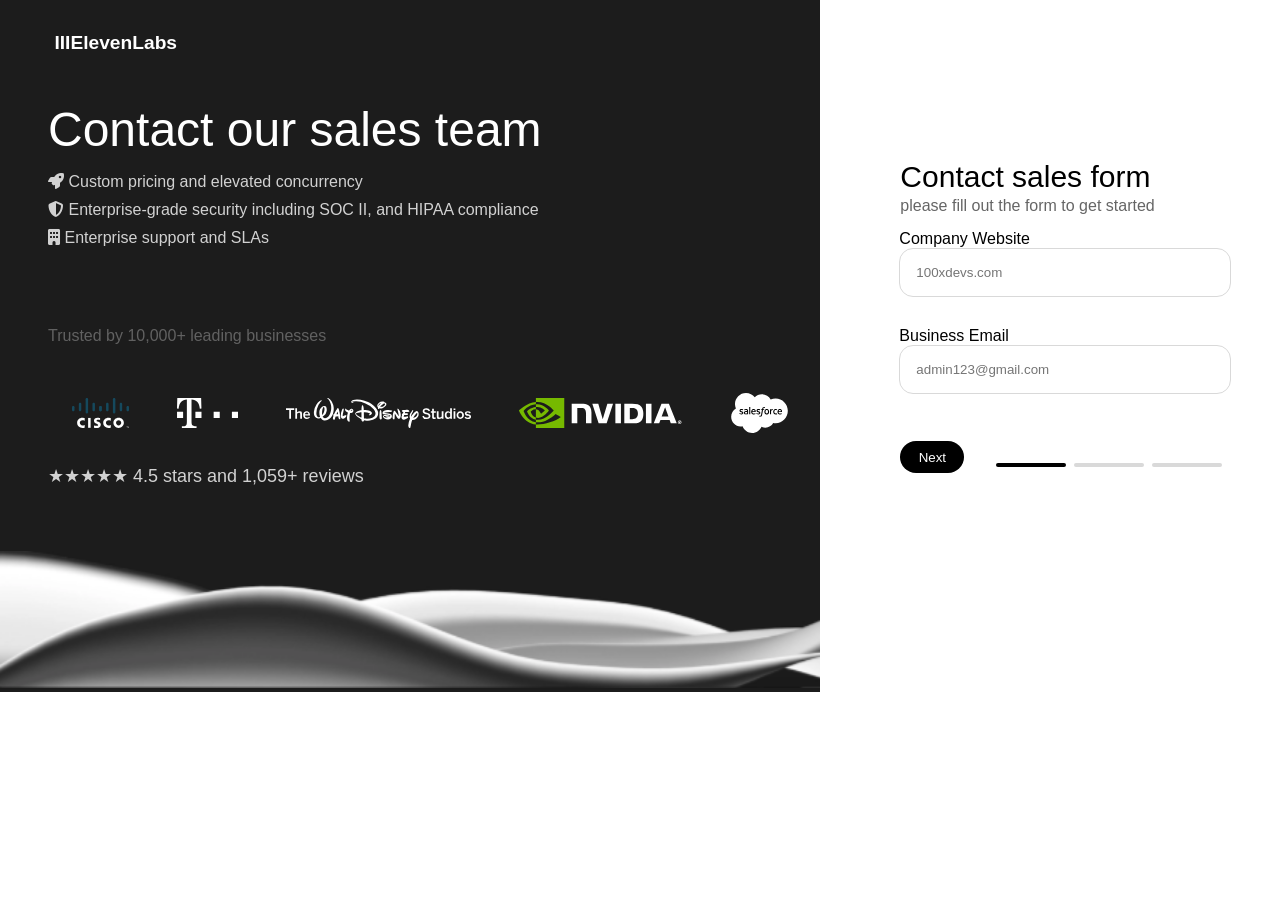
<file: week-01-HTML-CSS-assignment/elevenlab-contact-sales-page/index.html>
<!DOCTYPE html>
<html lang="en">
<head>
    <meta charset="UTF-8">
    <meta name="viewport" content="width=device-width, initial-scale=1.0">
    <title>ElevenLabs Contact Sales Page</title>
    <link rel="stylesheet" href="index.css">
    <link rel="stylesheet"
href="https://cdnjs.cloudflare.com/ajax/libs/font-awesome/6.7.2/css/all.min.css">

</head>
<body>
    <section class="left">
        <div class="top">
        <h3>IIIElevenLabs</h3>
        <p>Contact our sales team</p>
        <div class="text">
        <div class="text1">
            <i class="fa-solid fa-rocket"></i>
            <span>Custom pricing and elevated concurrency</span>
        </div>
        <div class="text2">
            <i class="fa-solid fa-shield-halved"></i>
            <span>Enterprise-grade security including SOC II, and HIPAA compliance</span>
            
        </div>
        <div class="text3">
            <i class="fa-solid fa-building"></i>
            <span> Enterprise support and SLAs</span>
        </div>
        </div>
        </div>
        <div class="bottom">
            <p>Trusted by 10,000+ leading businesses</p>
            
            <div class="companies-logo">
                <img class="cisco" src="./assets/Cisco_logo.svg" alt="cisco">
                <img class="telekom" src="./assets/Telekom_Logo_2013_white.svg" alt="deutsche-telekom">
                <img class="disney" src="./assets/Walt_Disney_Studios_Logo.svg" alt="walt-disnep-studios">
                <img class="nvidia" src="./assets/NVIDIA_logo_white.svg" alt="nvidia">
                <img class="salesforce" src="./assets/Salesforce Logo - White - zonalogo.com.svg" alt="salesforce">
    
            </div>
            <div class="rating">
                ★★★★★ 4.5 stars and 1,059+ reviews
            </div>

        </div>    
        <img class="img" src="./assets/bottom.png" alt="">
    </section>


    <section class="right">
        <p>Contact sales form</p>

        <span >please fill out the form to get started </span>
        <div class="form-container">
            <div class="input-group">
                <label >Company Website</label>
                <input type="text" placeholder="100xdevs.com">
            </div>
            <div class="input-group">
                <label >Business Email</label>
                <input type="text" placeholder="admin123@gmail.com">
            </div>
        </div>
        <div class="footer">
            <button>Next</button>
            <div class="progress">
                 <div class="active"></div>
                 <div class="line"></div>
                 <div class="line"></div>
              </div>
           
        </div>
        
    </section>


    
</body>
</html>
</file>
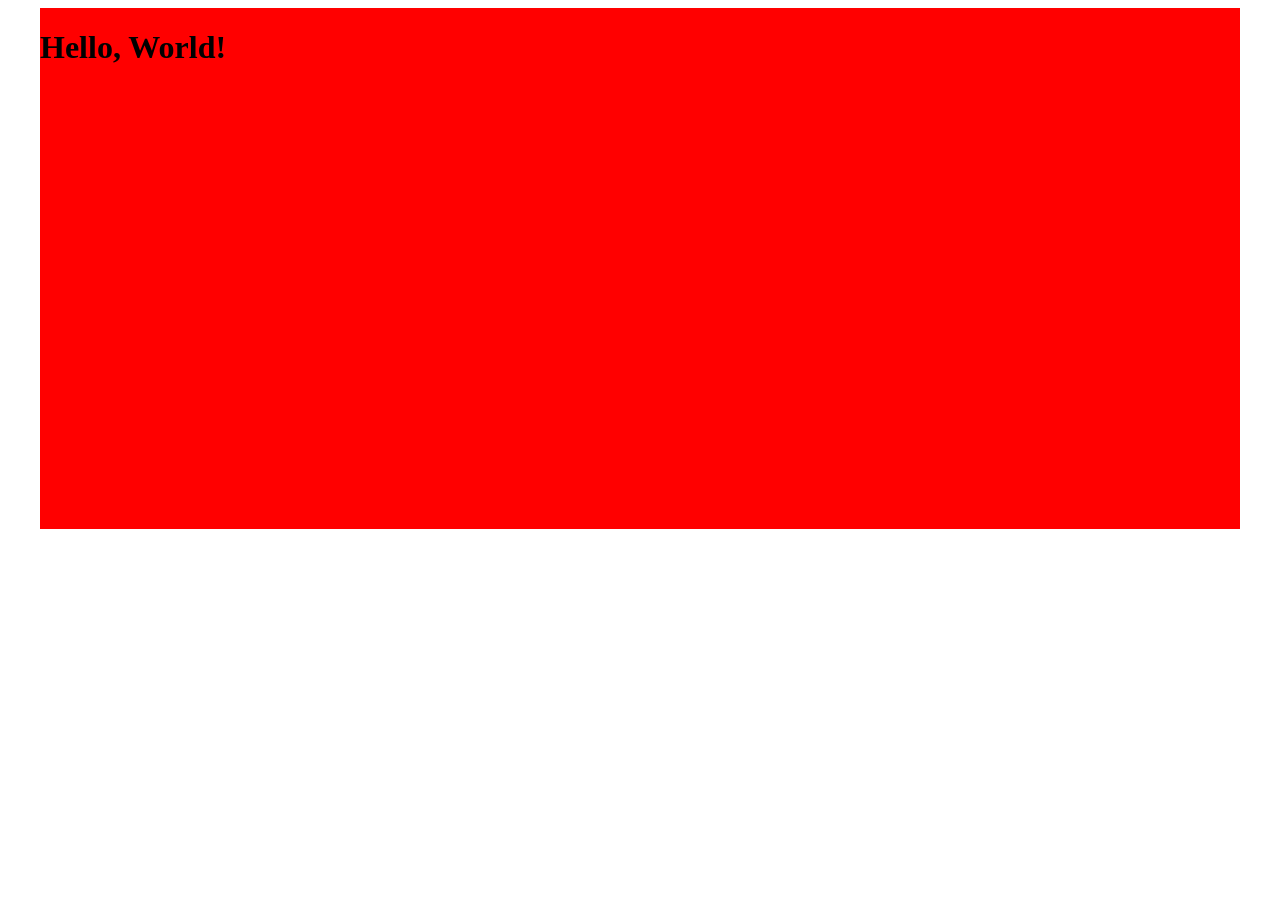
<file: week-1/assignment-1/index.html>
<!DOCTYPE html>
<html lang="en">
<head>
    <meta charset="UTF-8">
    <meta name="viewport" content="width=device-width, initial-scale=1.0">
    <title>0-horizontal-align</title>
    <style>
        .container{
           
            background-color:red;
            width:1200px;
            
        }
        .content{
            height:500px;
           
        }
        .display{
            display:flex;
            justify-content:center;
        }
    </style>
</head>
<body>
    <div class="display" >
    <div class="container" >
        <div class="content">
            <h1>Hello, World!</h1>
        </div>
    </div>
    </div>
</body>
</html>
</file>
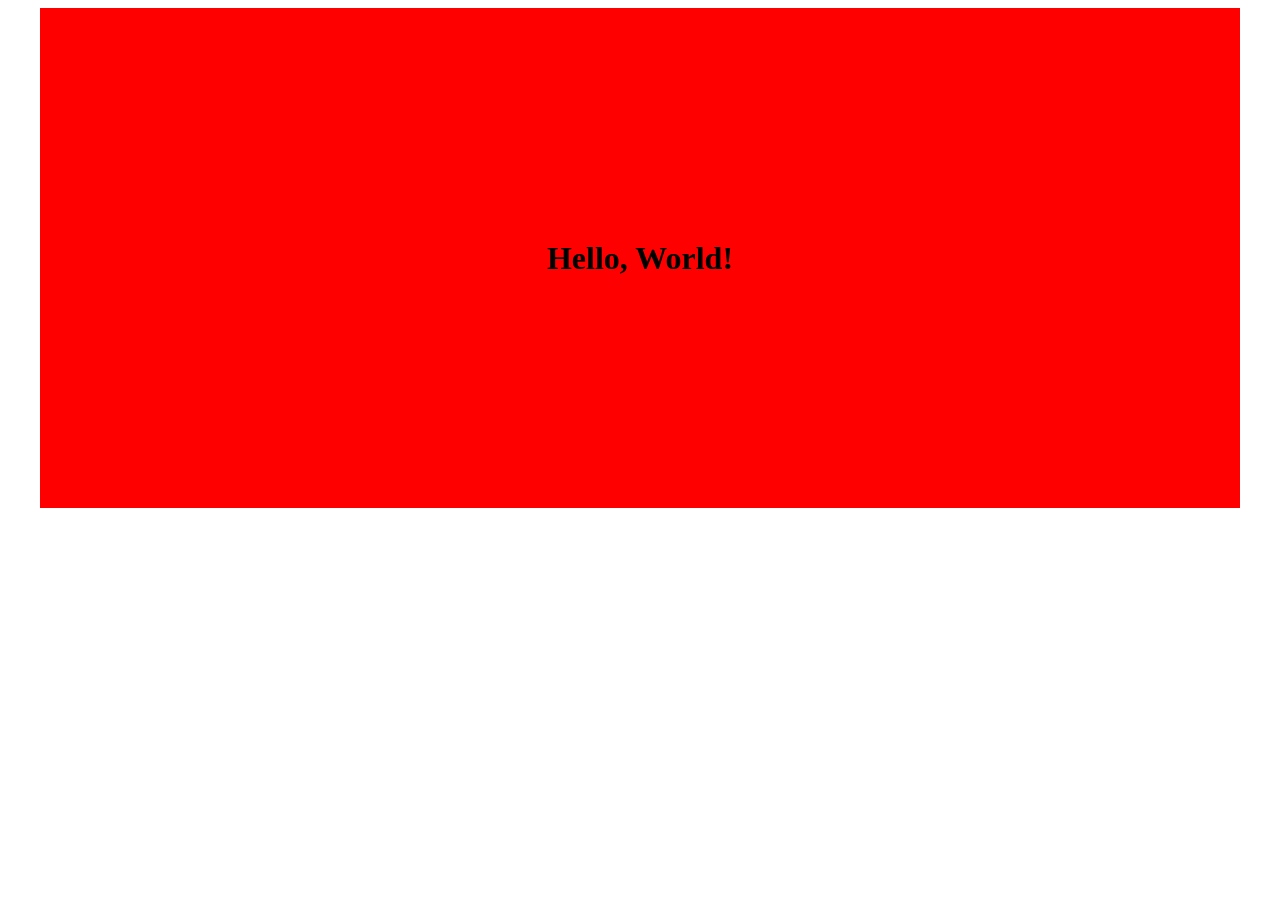
<file: week-01-HTML-CSS-assignment/assignment-1/1.html>
<!DOCTYPE html>
<html lang="en">
<head>
    <meta charset="UTF-8">
    <meta name="viewport" content="width=device-width, initial-scale=1.0">
    <title>1-vertical-align</title>
    <style>
        .container{
            background-color:red;
            width:1200px;
            
        }
        .content{
            height:500px;
            display:flex;
            justify-content:center;
            align-items:center;
           
        }
        .display{
            display:flex;
            justify-content:center;
        }
        </style>
</head>
<body>
    <div class="display">
        <div class="container">
            <div class="content">
                <h1>Hello, World!</h1>
            </div>
        </div>
    </div>
    
</body>
</html>
</file>
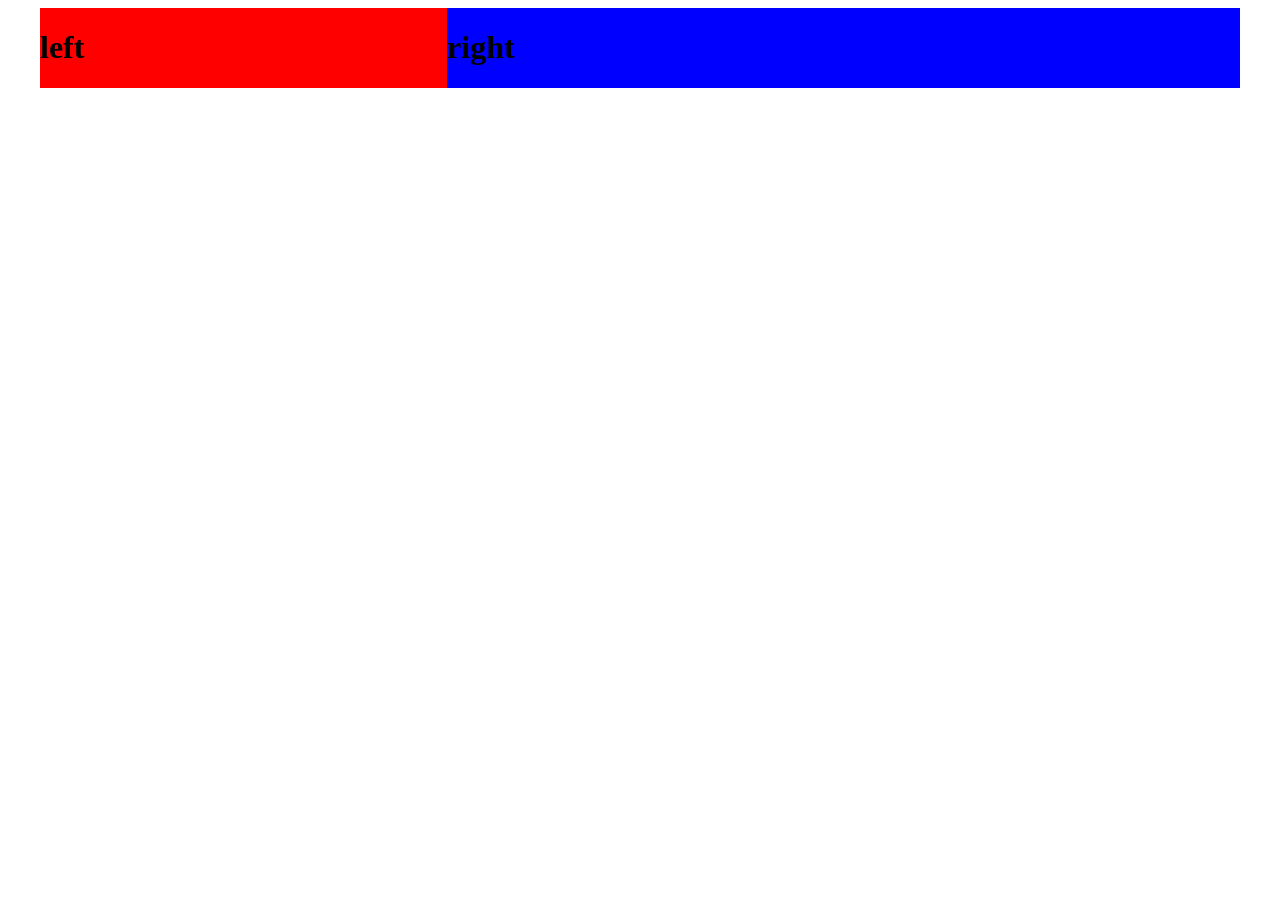
<file: week-01-HTML-CSS-assignment/assignment-1/2.html>
<!DOCTYPE html>
<html lang="en">
<head>
    <meta charset="UTF-8">
    <meta name="viewport" content="width=device-width, initial-scale=1.0">
    <title>2-flex-layout</title>
    <style>
      
        .container{
            width: 1200px;
            margin: 0 auto;
            display: flex;
          

        }
        .left{
            background-color: red;
           flex-grow:1;
        }
        .right{
            background-color: blue;
            flex-grow:2;
        }
    </style>

</head>
<body>
        <div class="container">
            <div class="left">
                <h1>left</h1>
            </div>
            <div class="right">
                <h1>right</h1>
            </div>
        </div>
    
</body>
</html>
</file>
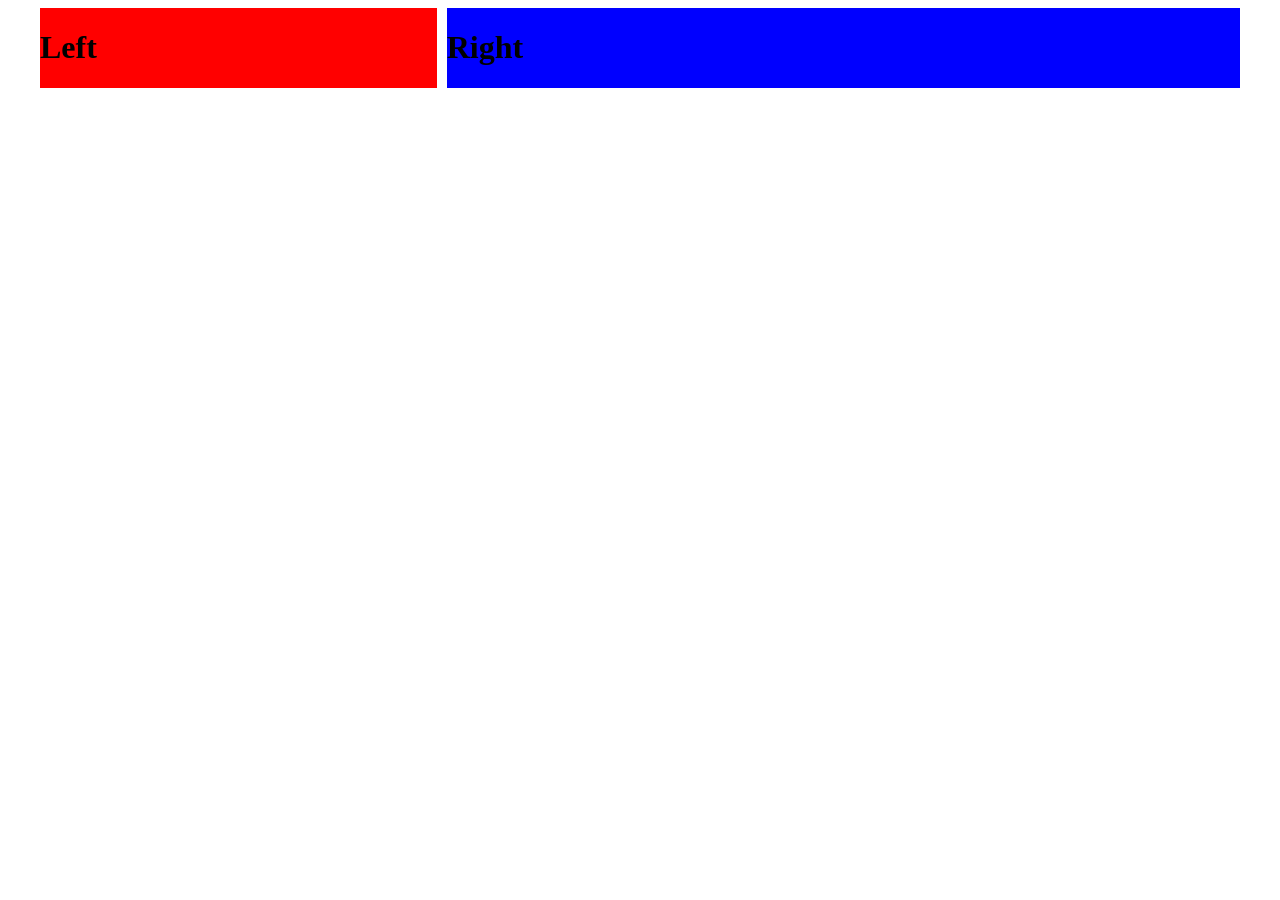
<file: week-01-HTML-CSS-assignment/assignment-1/3.html>
<!DOCTYPE html>
<html lang="en">

<head>
    <meta charset="UTF-8">
    <meta name="viewport" content="width=device-width, initial-scale=1.0">
    <title>Grid Layout</title>
    <style>
        .container {
            width: 1200px;
            margin: 0 auto;
            display: grid;
            grid-template-columns: 1fr 2fr;
            gap: 10px;
        }

        .left {
            background-color: red;
        }

        .right {
            background-color: blue;
        }
    </style>
</head>

<body>
    <div class="container">
        <div class="left">
            <h1>Left</h1>
        </div>
        <div class="right">
            <h1>Right</h1>
        </div>
    </div>
</body>

</html>
</file>
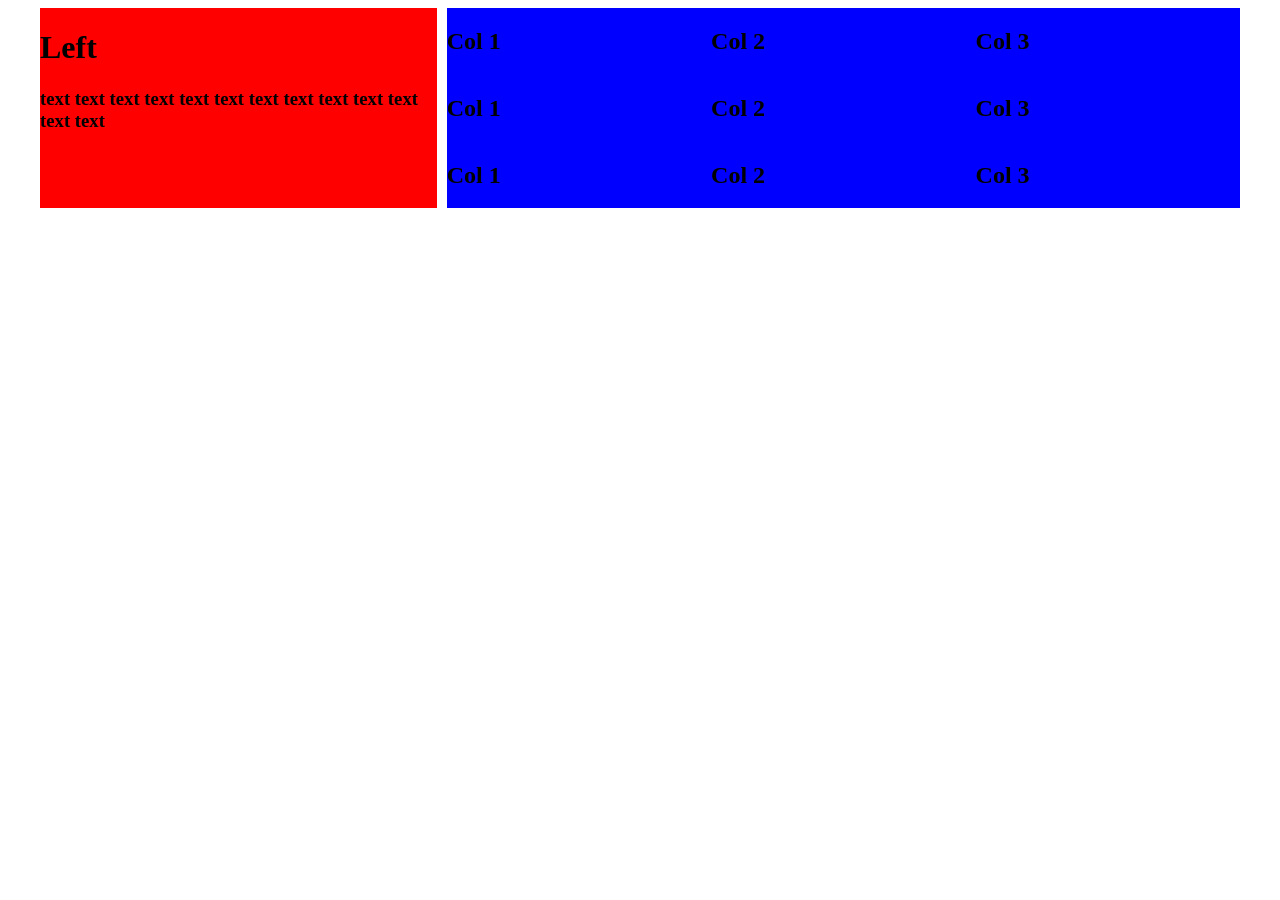
<file: week-01-HTML-CSS-assignment/assignment-1/4.html>
<!DOCTYPE html>
<html lang="en">

<head>
    <meta charset="UTF-8">
    <meta name="viewport" content="width=device-width, initial-scale=1.0">
    <title>4-more-complex-Grid-Layout</title>
    <style>
        .container {
            width: 1200px;
            margin: 0 auto;
            display: grid;
            grid-template-columns: 1fr 2fr;
            gap: 10px;
        }

        .left {
            background-color: red;
        }

        .right {
            background-color: blue;
        }
        .vertical-center {
            display: flex;
            justify-content: center;
            align-items: center;
            height: 100%;
        }
        .horizontal-center {
            margin: 0 auto;
        }
        .grid1 {
            display: grid;
            grid-template-columns: 1fr 1fr 1fr;
        }
    </style>
</head>

<body>
    <div class="container">
        <div class="left">
            <div>
                <div class="horizontal-center">
                    <h1>Left</h1>
                </div>
                <div>
                    <h3>
                    text text text text text text text text text text text text text
                    </h3>
                </div>
            </div>
        </div>
        <div class="right">
            <div class="grid1">
                <h2>Col 1</h2>
                <h2>Col 2</h2>
                <h2>Col 3</h2>
                <h2>Col 1</h2>
                <h2>Col 2</h2>
                <h2>Col 3</h2>
                <h2>Col 1</h2>
                <h2>Col 2</h2>
                <h2>Col 3</h2>
            </div>
        </div>
    </div>
</body>

</html>
</file>
<file: week-01-HTML-CSS-assignment/elevenlab-contact-sales-page/index.css>
*{
    margin: 0;
    padding: 0;
    box-sizing: border-box;
    
    
}

body{
    font-family: Arial, sans-serif;
    display: flex;
    min-height:100vh;
    overflow: hidden;
    

}

.left{
    background-color: rgb(28, 28, 28);
    color: white;
    width: 100%;
    height: 100%;
     flex: 1;
}

.right{
    
    width: 100%;
    height: 100%;
    display: block;
    justify-content: center;
    align-items: center;
    margin-left: 4rem;
     flex: 1;
}

.left .top{
    margin-left: 3rem;
}

.left .top h3{
    margin-top: 2rem;
   margin-left: 0.4rem;
    font-size: 1.2rem;
}

.left .top p{
    font-size: 3rem;
    margin-top: 3rem;

}

.left .top .text{
    margin-top: 1rem;
    display: flex;
    flex-direction: column;
    gap: 10px; 
    opacity: 0.8;
}


.left .bottom{
    margin-left: 3rem;
    margin-top: 5rem;
}
.left .bottom p{
    opacity:0.3;
    
}
.left  .img{
    margin-top :4rem;
    width: 100%;
    
}

.companies-logo{
    display:flex;
    align-items:center;
    gap:3rem;
    margin-top:3rem;
    margin-left: 1.5rem;
    padding-right: 2rem;
}

.companies-logo img{
    height:30px;
    width:auto;
    margin:0;
}

.companies-logo .salesforce{
    height: 40px;
}
.rating{
    display:flex;
    align-items:center;
    gap:8px;
    margin-top:2rem;
    font-size:18px;
    opacity: 0.8;
}

.right .form-container{
    display: flex;
    flex-direction: column;


}
.right .input-group{
    width: 100%;
    padding: 15px;
    display: flex;
    flex-direction: column;
  
}
.right p{
    margin-top: 10rem;
    font-size: 30px;
    margin-left: 1rem;
    margin-bottom: 3px;

   
}

.right span{
    opacity: 0.6;
    margin-left: 1rem;
    
    
    
}

.right input{
     border: 1px solid #d9d9d9;
    border-radius: 14px;
    padding: 16px;
    outline: none;
    margin-right: 4.5rem;
} 
.right input:focus{
    border: 1px solid #000;
}

     
      
     

.right button{
    background-color: black;
    color: white;
    border-radius: 4rem;
    height: 2rem;
    width: 4rem;
    border: none;
    margin-top: 2rem;
    margin-left: 1rem;
    cursor: pointer;
}
.right .footer{
    display: flex;
    gap: 2rem;
    justify-content: space-between;
    align-items: center;

    
}


.right .progress{
    display:flex;
    gap:8px;
    align-items:center;
    margin-right: 6rem;
    margin-top: 3rem;
}
.right .active{
    background-color: black;
    width: 70px;
    height: 4px;
    border-radius:999px;
    
}
.right .line{
    width:70px;
    height:4px;
    background:#d9d9d9;
    border-radius:999px;
}
</file>
